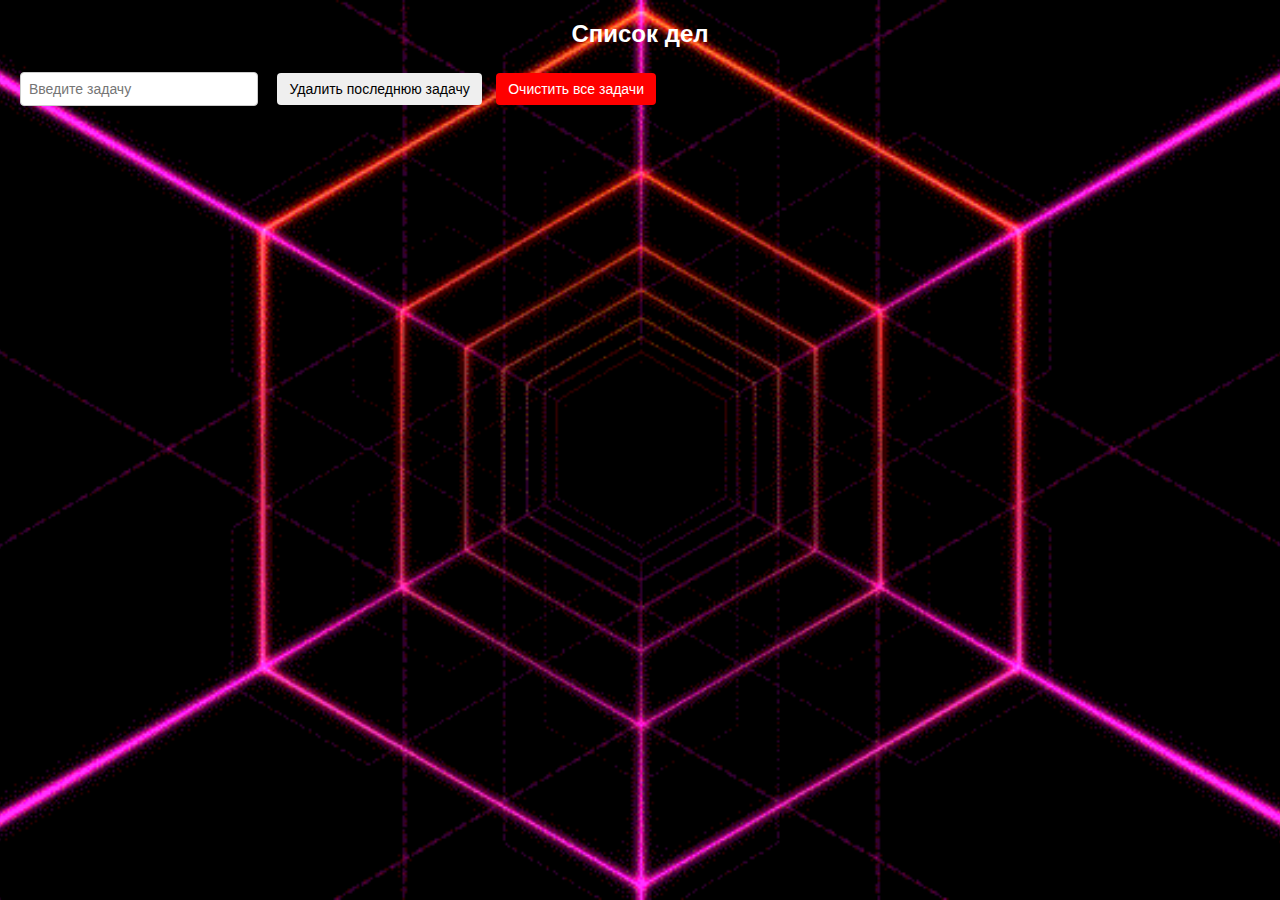
<file: карась/index.html>
<!DOCTYPE html>
<html lang="ru">
<head>
  <meta charset="UTF-8">
  <title>Простой список дел</title>
  <link rel="stylesheet" href="style.css">
  <style>
    .underlined {
      text-decoration: line-through;
    }
  </style>
</head>
<body>
    <h2 style="text-align: center;">Список дел</h2>
  <input type="text" id="taskInput" placeholder="Введите задачу">
  <button onclick="removeLastTask()">Удалить последнюю задачу</button>
  <button id="clearBtn" onclick="clearAllTasks()">Очистить все задачи</button>
  <ul id="taskList"></ul>
  <script src="main.js"></script>
</body>
</html>
</file>
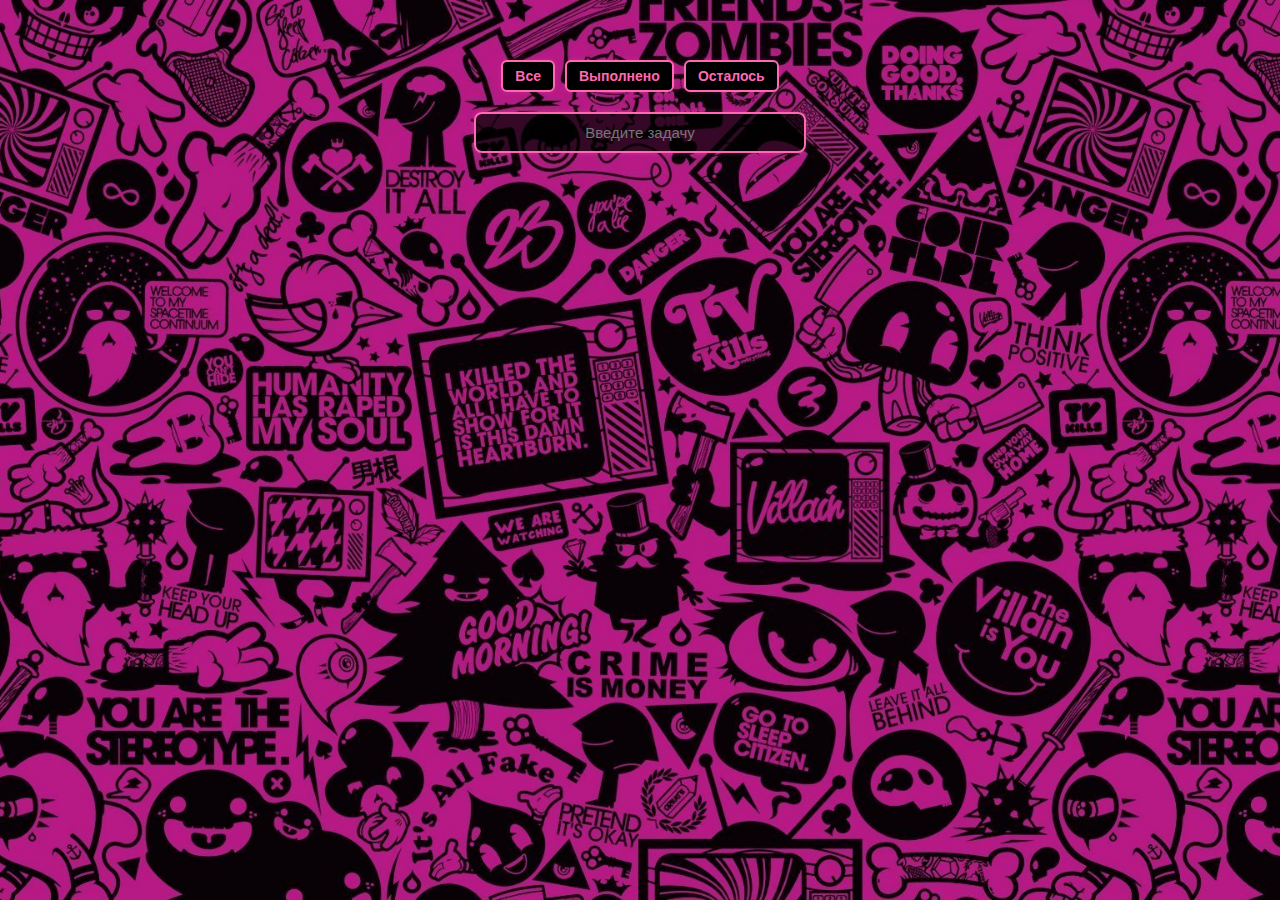
<file: index3.html>
<!DOCTYPE html>
<html lang="ru">
<head>
  <meta charset="UTF-8" />
  <title>Список задач</title>
  <link rel="stylesheet" href="style.css" />
</head>
<body>
  <div class="overlay">
    <div class="sort-buttons">
      <button class="sort-all">Все</button>
      <button class="sort-completed">Выполнено</button>
      <button class="sort-pending">Осталось</button>
    </div>    
    <div class="input-group">
      <input id="input_to_list" type="text" placeholder="Введите задачу" />
    </div>
    <div id="task_list"></div>
  </div>
  <script src="main3.js"></script>
</body>
</html>
</file>
<file: карась/style.css>
/* Общие стили для страницы */
body {
    background-image: url('back.gif');
    background-size: cover;           /* Заполняет весь экран */
    background-repeat: repeat;        /* Повторяет узор */
    background-position: center;      /* Центрирует изображение */
    background-attachment: fixed;     /* Фиксирует фон при прокрутке */
    font-family: Arial, sans-serif;
    margin: 20px;
    color: white;                     /* Белый текст для контраста */
  }
  
  
  /* Заголовок по центру */
  h2 {
    text-align: center;
    color: #ffffff;
  }
  
  /* Поле ввода задачи */
  #taskInput {
    padding: 8px;
    font-size: 14px;
    width: 220px;
    margin-right: 10px;
    border: 1px solid #ccc;
    border-radius: 4px;
  }
  
  /* Общие стили для всех кнопок */
  button {
    padding: 8px 12px;
    font-size: 14px;
    margin: 5px;
    border: none;
    border-radius: 4px;
    cursor: pointer;
  }
  
  /* Зелёная кнопка "Добавить задачу" */
  #addBtn {
    background-color: green;
    color: white;
  }
  
  #addBtn:hover {
    background-color: darkgreen;
  }
  
  /* Красная кнопка "Очистить все задачи" */
  #clearBtn {
    background-color: red;
    color: white;
  }
  
  #clearBtn:hover {
    background-color: darkred;
  }
  
  /* Синяя кнопка "Удалить последнюю задачу" */
  #removeBtn {
    background-color: #007bff;
    color: white;
  }
  
  #removeBtn:hover {
    background-color: #0056b3;
  }
  
  /* Список задач */
  #taskList {
    margin-top: 20px;
    padding-left: 0;
    list-style-type: none;
  }
  
  /* Отдельная задача */
  #taskList li {
    margin-bottom: 10px;
    font-size: 16px;
  }
  
  /* Зачёркнутый текст */
  .underlined {
    text-decoration: line-through;
    color: #888;
  }
</file>
<file: style.css>
@import url('https://fonts.googleapis.com/css2?family=Poppins:wght@400;600&display=swap');

body {
    margin: 0;
    padding: 0;
    background-image: url('images/background.jpg');
    background-size: cover;
    background-position: center;
    background-repeat: no-repeat;
    background-attachment: fixed;
    min-height: 100vh;
    font-family: 'Poppins', sans-serif;
    color: #e0ffe0;
    display: flex;
    flex-direction: column;
    align-items: center;
}

.overlay {
    width: 100%;
    max-width: 500px;
    margin-top: 40px;
    padding: 20px;
    box-sizing: border-box;
    display: flex;
    flex-direction: column;
    align-items: center;
}

.input-group {
    display: flex;
    flex-direction: column;
    align-items: center;
    width: 100%;
}

#input_to_list {
    padding: 10px 14px;
    font-size: 15px;
    border-radius: 8px;
    border: 2px solid hotpink;
    background-color: rgba(0, 0, 0, 0.7);
    color: hotpink;
    outline: none;
    margin-bottom: 10px;
    width: 80%;
    max-width: 300px;
    text-align: center;
    box-shadow: 0 0 5px rgba(255, 105, 180, 0.3);
    transition: box-shadow 0.3s ease, border-color 0.3s ease;
}

#input_to_list:focus {
    box-shadow: 0 0 12px hotpink;
    border-color: deeppink;
}

#button {
    background-color: black;
    color: hotpink;
    border: none;
    padding: 8px 16px;
    font-size: 14px;
    border-radius: 6px;
    cursor: pointer;
    transition: box-shadow 0.3s ease, transform 0.2s ease;
    margin-bottom: 20px;
    width: 80%;
    max-width: 300px;
    text-align: center;
    box-shadow: 0 0 5px rgba(255, 105, 180, 0.2);
}

#button:hover {
    box-shadow: 0 0 12px hotpink;
    transform: scale(1.05);
}

.sort-buttons {
    display: flex;
    gap: 10px;
    margin-bottom: 20px;
}

.sort-buttons button {
    background-color: black;
    color: hotpink;
    border: none;
    padding: 6px 12px;
    font-size: 14px;
    font-weight: 600;
    border-radius: 6px;
    cursor: pointer;
    box-shadow: 0 0 5px rgba(255, 105, 180, 0.2);
    transition: box-shadow 0.3s ease, transform 0.2s ease;
}

.sort-buttons button:hover {
    box-shadow: 0 0 12px hotpink;
    transform: scale(1.05);
}

#task_list {
    width: 100%;
    display: flex;
    flex-direction: column;
    align-items: center;
}

.task-container {
    display: flex;
    justify-content: center;
    align-items: flex-start;
    gap: 20px;
    margin-bottom: 8px;
    padding: 10px;
    background-color: rgba(183, 26, 133, 0.801);
    border-radius: 8px;
    flex-wrap: wrap;
    opacity: 0;
    transform: translateY(10px);
    animation: fadeIn 0.4s ease forwards;
    width: 100%;
    max-width: 500px;
}

@keyframes fadeIn {
    to {
        opacity: 1;
        transform: translateY(0);
    }
}

.task-buttons {
    display: flex;
    flex-direction: column;
    gap: 6px;
}

.task-right {
    display: flex;
    align-items: center;
    gap: 10px;
    flex-grow: 1;
}

.task-text {
        font-size: 25px; /* увеличим размер текста */
        color: black;
        word-break: break-word;
        flex-grow: 1; /* позволит занять доступное пространство */
        text-align: left;
        margin-right: auto; /* отодвинет от кнопки статуса */
        transition: color 0.3s ease, text-decoration 0.3s ease;
}

.task-text.completed {
    text-decoration: line-through;
    color: #555;
}

button {
    transition: box-shadow 0.3s ease, transform 0.2s ease;
}

button:hover {
    box-shadow: 0 0 12px hotpink;
    transform: scale(1.05);
}

.task-status {
    padding: 0;
    border: none;
    background: transparent;
    cursor: pointer;
    width: auto;
    height: auto;
    transition: transform 0.2s ease;
}

.task-status.completed {
    color: hotpink;
}

/* Базовая иконка */
.icon-box {
    display: inline-block;
    background-color: black;
    padding: 10px;
    font-size: 18px;
    color: hotpink;
    text-align: center;
    box-sizing: border-box;
    border: 2px solid hotpink;
    box-shadow: 0 0 5px rgba(255, 105, 180, 0.2);
    transition: box-shadow 0.3s ease, transform 0.2s ease, border-color 0.3s ease;
}

/* Только для круглой кнопки статуса */
.icon-round {
    border-radius: 50%;
    width: 40px;
    height: 40px;
    line-height: 20px;
}

.icon-box:hover {
    box-shadow: 0 0 12px hotpink;
    border-color: deeppink;
    transform: scale(1.05);
}

.icon-check::before {
    content: "\2713"; /* ✓ */
}

.icon-cross::before {
    content: "\2715"; /* ✕ */
}


.task-edit,
.task-remove,
.task-save {
    background-color: black;
    color: hotpink;
    border: 2px solid hotpink;
    padding: 10px 16px; /* увеличим размер */
    font-size: 16px;     /* увеличим шрифт */
    cursor: pointer;
    border-radius: 30px; /* сделаем более округлую форму */
    width: auto;
    min-width: 140px;
    white-space: nowrap;
    overflow: hidden;
    text-overflow: ellipsis;
    box-sizing: border-box;
    box-shadow: 0 0 5px rgba(255, 105, 180, 0.2);
    transition: box-shadow 0.3s ease, transform 0.2s ease, border-color 0.3s ease;
}

.task-edit:hover,
.task-remove:hover,
.task-save:hover {
    box-shadow: 0 0 12px hotpink;
    border-color: deeppink;
    transform: scale(1.05);
}

.task-save {
    background-color: hotpink;
    color: black;
}

.task-edit-input {
    padding: 10px 14px;
    font-size: 15px;
    border-radius: 8px;
    border: 2px solid hotpink;
    background-color: rgba(0, 0, 0, 0.7);
    color: hotpink;
    outline: none;
    width: 100%;
    max-width: 300px;
    text-align: center;
    box-shadow: 0 0 5px rgba(255, 105, 180, 0.3);
    transition: box-shadow 0.3s ease, border-color 0.3s ease;
}

.task-edit-input:focus {
    box-shadow: 0 0 12px hotpink;
    border-color: deeppink;
}

button,
.task-status,
.sort-buttons button,
.task-edit,
.task-remove,
.task-save {
    border: 2px solid hotpink;
    box-shadow: 0 0 5px rgba(255, 105, 180, 0.2);
    transition: box-shadow 0.3s ease, transform 0.2s ease, border-color 0.3s ease;
}

button:hover,
.task-status:hover,
.sort-buttons button:hover,
.task-edit:hover,
.task-remove:hover,
.task-save:hover {
    box-shadow: 0 0 12px hotpink;
    border-color: deeppink;
    transform: scale(1.05);
}
</file>
